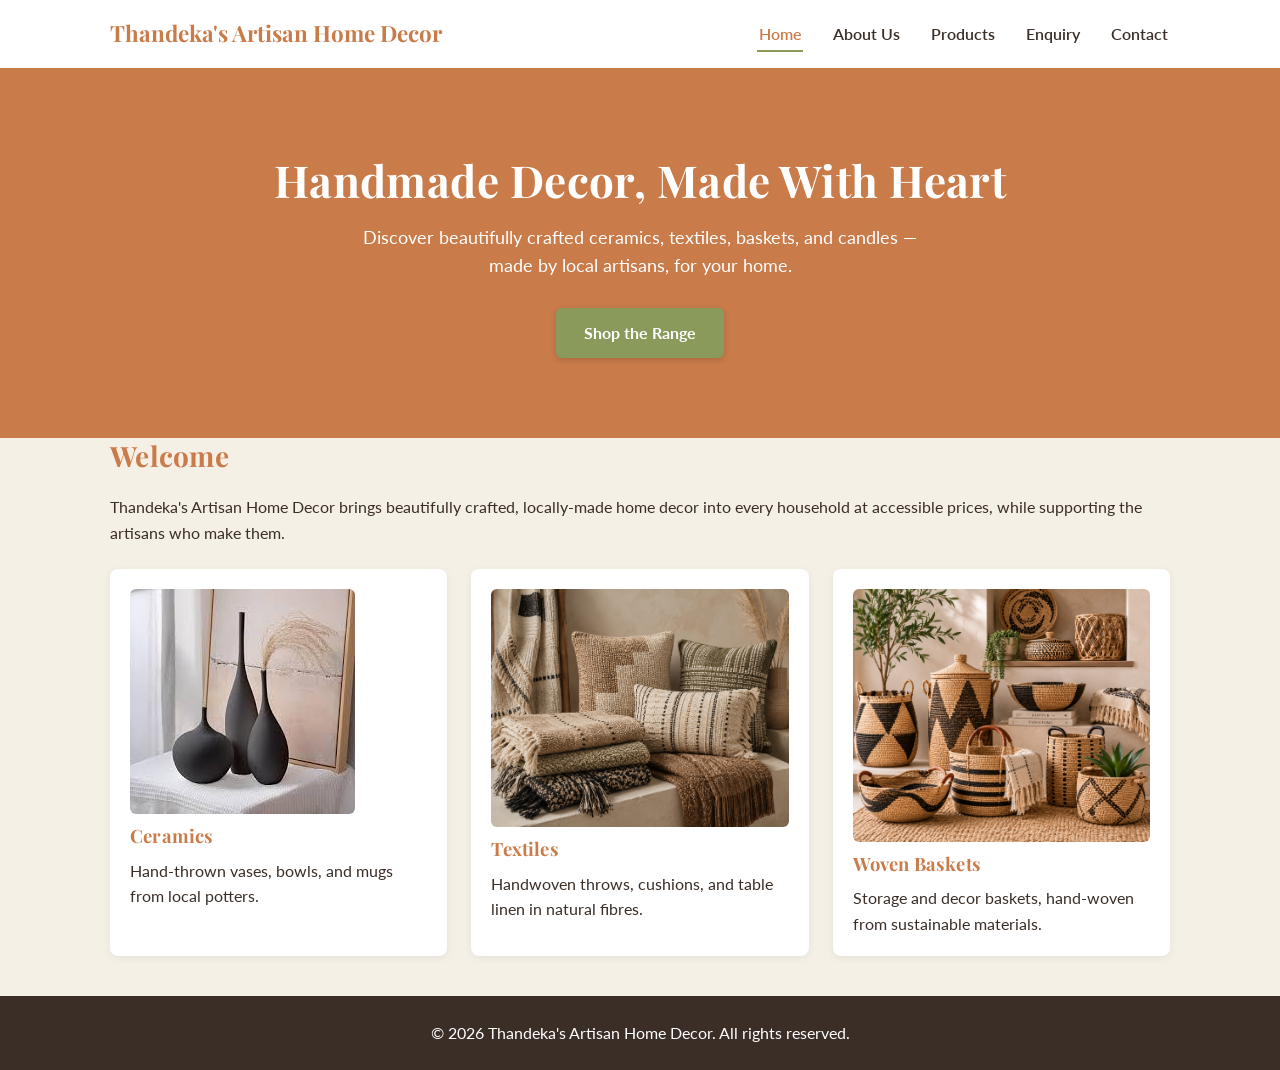
<file: index.html>
<!DOCTYPE html>
<html lang="en">
<head>
  <meta charset="UTF-8">
  <meta name="viewport" content="width=device-width, initial-scale=1.0">
  <title>Thandeka's Artisan Home Decor | Home</title>
  <!-- Google Fonts used by css/style.css (Playfair Display for headings, Lato for body text) -->
  <link rel="preconnect" href="https://fonts.googleapis.com">
  <link rel="preconnect" href="https://fonts.gstatic.com" crossorigin>
  <link href="https://fonts.googleapis.com/css2?family=Playfair+Display:wght@700&family=Lato:wght@400;600;700&display=swap" rel="stylesheet">
  <link rel="stylesheet" href="css/style.css">
</head>
<body>

  <!--
    HEADER / NAVIGATION
    This <header> is duplicated (with the same markup and the same five links) at the
    top of every page in the site. The "active" class is manually applied to whichever
    link matches the current page, giving the visitor a visual cue of where they are.
    The <button class="nav-toggle"> only becomes visible on small screens (see the
    max-width: 700px media query in css/style.css) and is wired up in js/main.js to
    show/hide the .nav-links list - this is how the site provides a working mobile
    navigation menu without needing a separate mobile page.
  -->
  <header>
    <div class="navbar">
      <a href="index.html" class="logo">Thandeka's Artisan Home Decor</a>

      <nav>
        <ul class="nav-links">
          <li><a href="index.html" class="active">Home</a></li>
          <li><a href="about.html">About Us</a></li>
          <li><a href="products.html">Products</a></li>
          <li><a href="enquiry.html">Enquiry</a></li>
          <li><a href="contact.html">Contact</a></li>
        </ul>
      </nav>

      <button class="nav-toggle" aria-label="Toggle navigation menu">&#9776;</button>
    </div>
  </header>

  <!--
    MAIN CONTENT
    The homepage has two sections: a full-width hero banner used to introduce the
    brand and drive traffic to the Products page, and a "Welcome" section that
    previews the three main product categories using the reusable .card-grid /
    .card component (the same component is reused on the Products and About pages
    so the visual style stays consistent across the site).
  -->
  <main>

    <!-- Hero banner: brand tagline, short intro, and the primary call-to-action button -->
    <section class="hero">
      <h1>Handmade Decor, Made With Heart</h1>
      <p>
        Discover beautifully crafted ceramics, textiles, baskets, and candles —
        made by local artisans, for your home.
      </p>
      <a href="products.html" class="btn">Shop the Range</a>
    </section>

    <!-- Welcome/introduction section giving a short overview of the store -->
    <section class="container">
      <h2>Welcome</h2>
      <p>
        Thandeka's Artisan Home Decor brings beautifully crafted, locally-made home decor
        into every household at accessible prices, while supporting the artisans who make them.
     
      </p>

      <!--
        Category preview cards. Each .card holds one image, a heading, and a short
        description; the .card-grid class (defined in css/style.css) uses CSS Grid
        with auto-fit/minmax so the number of columns adjusts automatically to the
        screen width instead of needing separate desktop/tablet/mobile markup.
      -->
      <div class="card-grid">
        <div class="card">
          <img src="images/ceramic vases.jpg" alt="Handmade ceramic vases and bowls">
          <h3>Ceramics</h3>
          <p>Hand-thrown vases, bowls, and mugs from local potters.</p>
        </div>
        <div class="card">
          <img src="images/throws.png" alt="Handwoven throws and cushions">
          <h3>Textiles</h3>
          <p>Handwoven throws, cushions, and table linen in natural fibres.</p>
        </div>
        <div class="card">
          <img src="images/baskets.png" alt="Woven baskets">
          <h3>Woven Baskets</h3>
          <p>Storage and decor baskets, hand-woven from sustainable materials.</p>
        </div>
      </div>
    </section>

  </main>

  <!-- FOOTER: repeated identically on every page for a consistent site-wide copyright notice -->
  <footer>
    <p>&copy; 2026 Thandeka's Artisan Home Decor. All rights reserved.</p>
  </footer>

  <script src="js/main.js"></script>
</body>
</html>
</file>
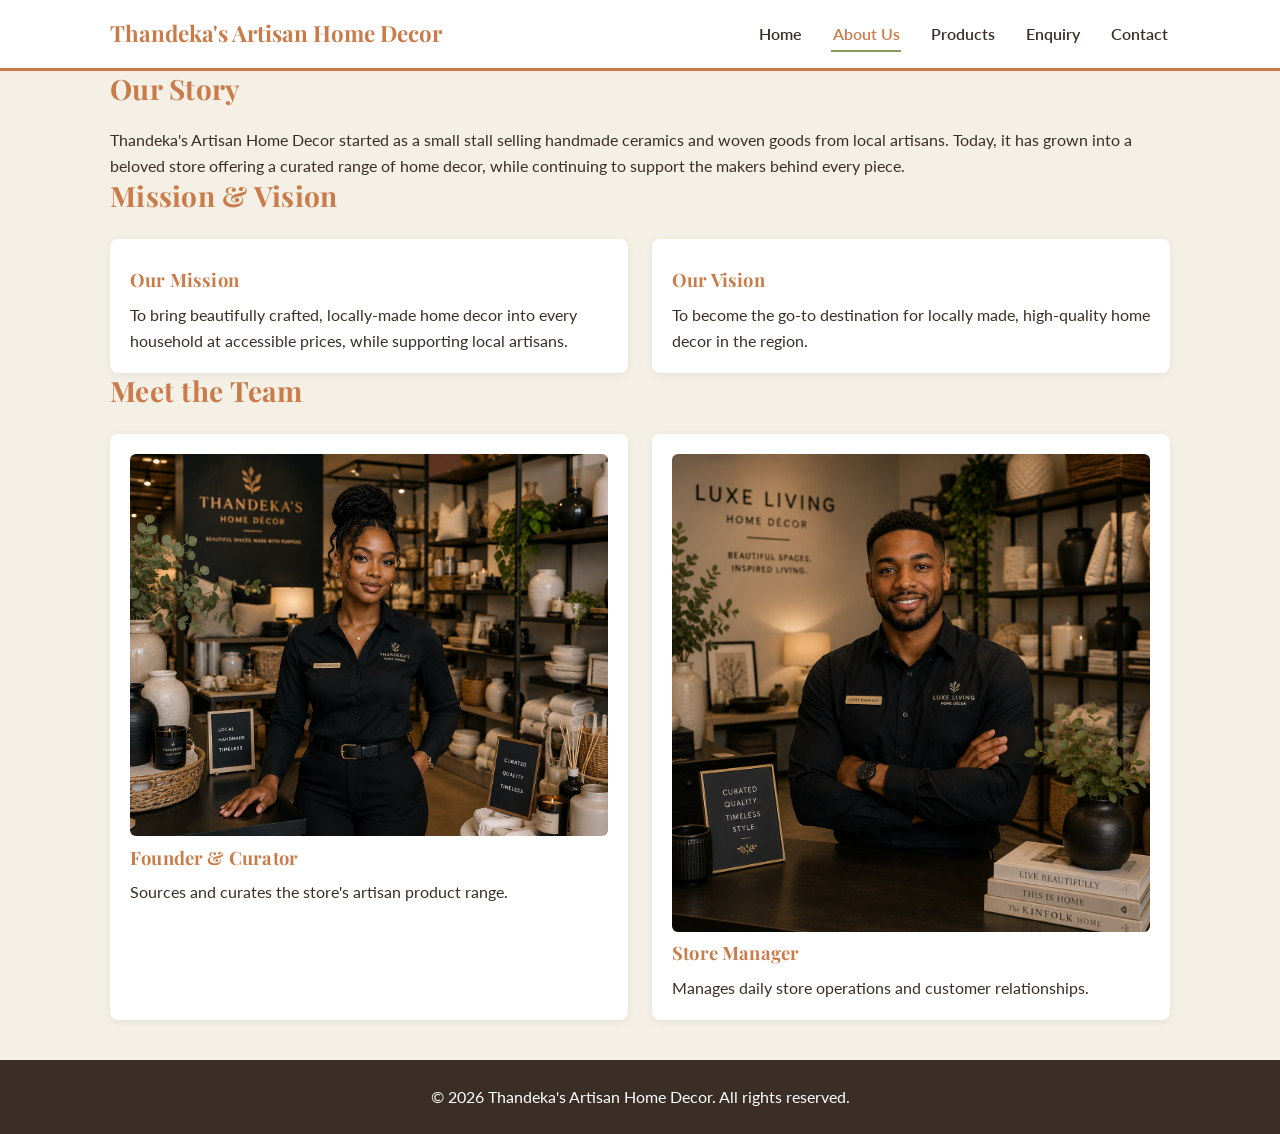
<file: about.html>
<!DOCTYPE html>
<html lang="en">
<head>
  <meta charset="UTF-8">
  <meta name="viewport" content="width=device-width, initial-scale=1.0">
  <title>Thandeka's Artisan Home Decor | About Us</title>
  <link rel="preconnect" href="https://fonts.googleapis.com">
  <link rel="preconnect" href="https://fonts.gstatic.com" crossorigin>
  <link href="https://fonts.googleapis.com/css2?family=Playfair+Display:wght@700&family=Lato:wght@400;600;700&display=swap" rel="stylesheet">
  <link rel="stylesheet" href="css/style.css">
</head>
<body>

  <!--
    HEADER / NAVIGATION -identical structure to index.html so the nav behaves
    consistently across the site. Only the "active" class moves to whichever
    link matches the current page (here, "About Us").
  -->
  <header>
    <div class="navbar">
      <a href="index.html" class="logo">Thandeka's Artisan Home Decor</a>
      <nav>
        <ul class="nav-links">
          <li><a href="index.html">Home</a></li>
          <li><a href="about.html" class="active">About Us</a></li>
          <li><a href="products.html">Products</a></li>
          <li><a href="enquiry.html">Enquiry</a></li>
          <li><a href="contact.html">Contact</a></li>
        </ul>
      </nav>
      <button class="nav-toggle" aria-label="Toggle navigation menu">&#9776;</button>
    </div>
  </header>

  <!--
    MAIN CONTENT - three stacked sections building a picture of the organisation,
    as required by the "About Us" page in the sitemap: history, mission/vision,
    and the people behind the store.
  -->
  <main>

    <!-- Our Story: brief organisational history -->
    <section class="container">
      <h2>Our Story</h2>
      <p>
        Thandeka's Artisan Home Decor started as a small stall selling handmade ceramics and
        woven goods from local artisans. Today, it has grown into a beloved store offering a
        curated range of home decor, while continuing to support the makers behind every piece.
        <!-- TODO: Replace with fully researched, organisation-specific history content -->
      </p>
    </section>

    <!-- Mission & Vision: two cards placed side-by-side using the shared .card-grid layout -->
    <section class="container">
      <h2>Mission &amp; Vision</h2>
      <div class="card-grid">
        <div class="card">
          <h3>Our Mission</h3>
          <p>To bring beautifully crafted, locally-made home decor into every household at accessible prices, while supporting local artisans.</p>
        </div>
        <div class="card">
          <h3>Our Vision</h3>
          <p>To become the go-to destination for locally made, high-quality home decor in the region.</p>
        </div>
      </div>
    </section>

    <!--
      Meet the Team: reuses the .card-grid/.card pattern from the homepage, this
      time with a photo, role title, and a one-line description for each person.
    -->
    <section class="container">
      <h2>Meet the Team</h2>
      <div class="card-grid">
        <div class="card">
          <img src="images/Thandeka.png" alt="Photo of store founder">
          <h3>Founder &amp; Curator</h3>
          <p>Sources and curates the store's artisan product range.</p>
        </div>
        <div class="card">
          <img src="images/store manager.png" alt="Photo of store manager">
          <h3>Store Manager</h3>
          <p>Manages daily store operations and customer relationships.</p>
        </div>
      </div>
    
    </section>
  </main>

  <footer>
    <p>&copy; 2026 Thandeka's Artisan Home Decor. All rights reserved.</p>
  </footer>

  <script src="js/main.js"></script>
</body>
</html>
</file>
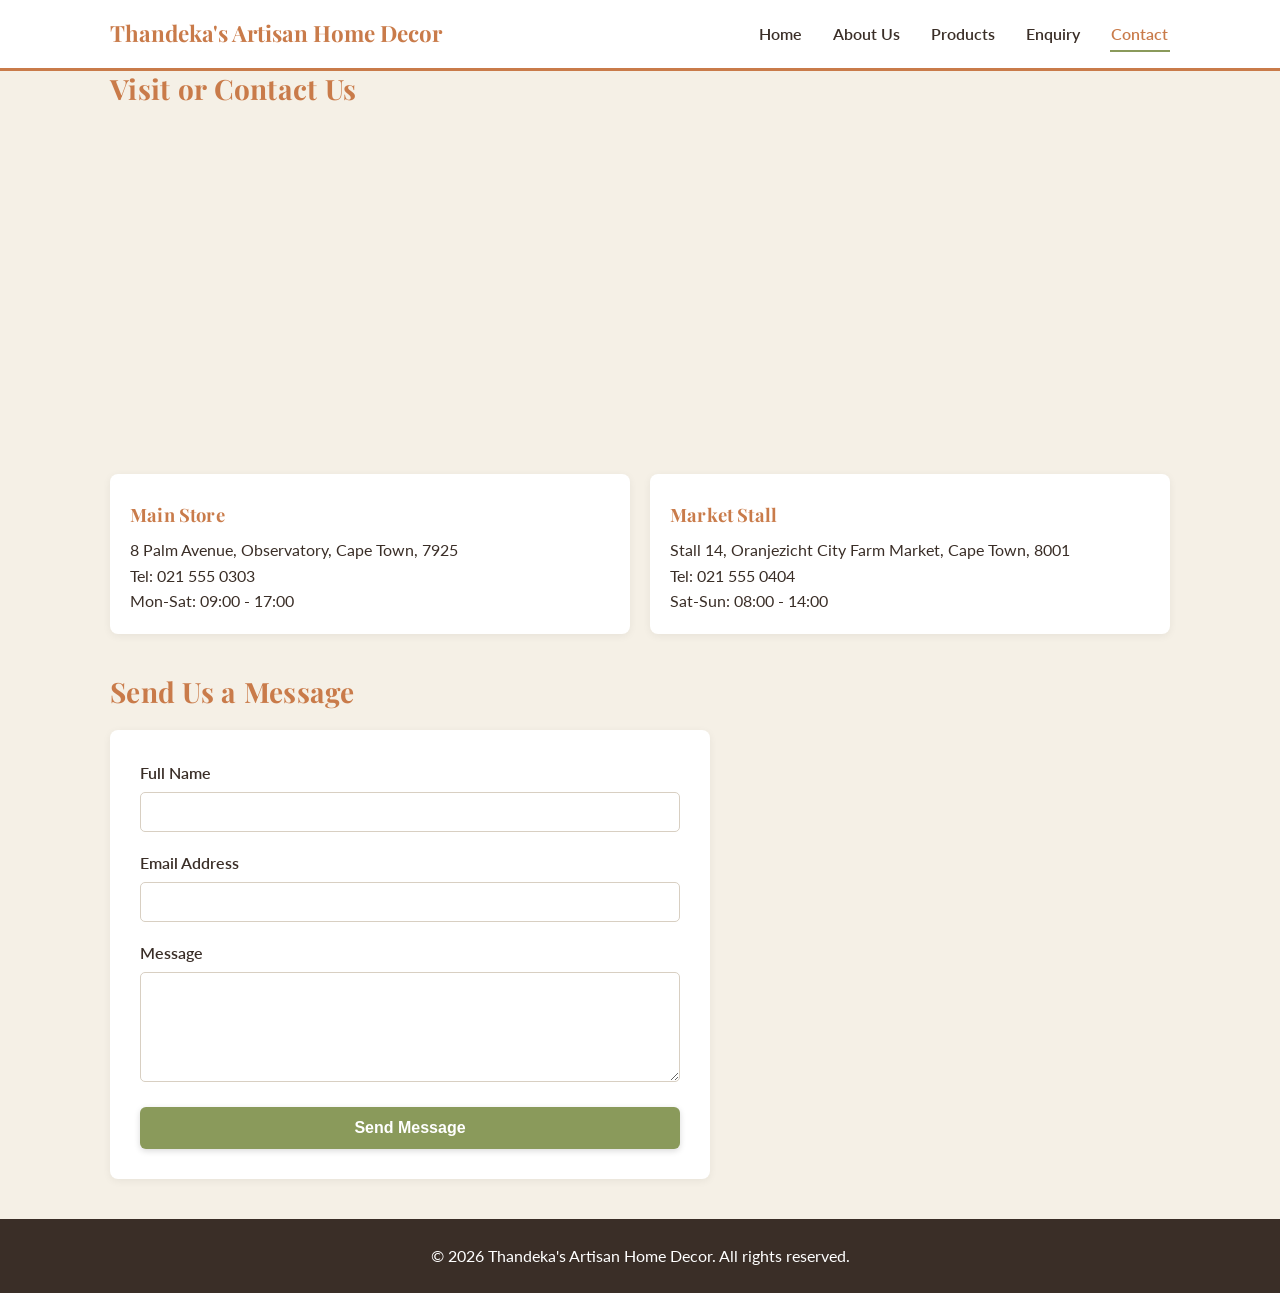
<file: contact.html>
<!DOCTYPE html>
<html lang="en">
<head>
  <meta charset="UTF-8">
  <meta name="viewport" content="width=device-width, initial-scale=1.0">
  <title>Thandeka's Artisan Home Decor | Contact</title>
  <!-- Google Fonts used by css/style.css (Playfair Display for headings, Lato for body text) -->
  <link rel="preconnect" href="https://fonts.googleapis.com">
  <link rel="preconnect" href="https://fonts.gstatic.com" crossorigin>
  <link href="https://fonts.googleapis.com/css2?family=Playfair+Display:wght@700&family=Lato:wght@400;600;700&display=swap" rel="stylesheet">
  <link rel="stylesheet" href="css/style.css">
</head>
<body>

  <!-- HEADER / NAVIGATION - same shared structure as every other page; "active" class marks Contact -->
  <header>
    <div class="navbar">
      <a href="index.html" class="logo">Thandeka's Artisan Home Decor</a>
      <nav>
        <ul class="nav-links">
          <li><a href="index.html">Home</a></li>
          <li><a href="about.html">About Us</a></li>
          <li><a href="products.html">Products</a></li>
          <li><a href="enquiry.html">Enquiry</a></li>
          <li><a href="contact.html" class="active">Contact</a></li>
        </ul>
      </nav>
      <button class="nav-toggle" aria-label="Toggle navigation menu">&#9776;</button>
    </div>
  </header>

  <main>
    <section class="container">
      <h2>Visit or Contact Us</h2>

      
      <iframe
        class="map-embed"
        src="https://www.openstreetmap.org/export/embed.html?bbox=18.40%2C-33.95%2C18.45%2C-33.90&layer=mapnik"
        title="Map showing Thandeka's Artisan Home Decor store locations"
        loading="lazy">
      </iframe>

      <!--
        Two physical locations (main store + market stall), as required by the
        brief -reuses the .locations grid layout (defined in css/style.css) so
        the two location cards sit side-by-side on desktop and stack on mobile.
      -->
      <div class="locations">
        <div class="card">
          <h3>Main Store</h3>
          <p>8 Palm Avenue, Observatory, Cape Town, 7925</p>
          <p>Tel: 021 555 0303</p>
          <p>Mon-Sat: 09:00 - 17:00</p>
        </div>
        <div class="card">
          <h3>Market Stall</h3>
          <p>Stall 14, Oranjezicht City Farm Market, Cape Town, 8001</p>
          <p>Tel: 021 555 0404</p>
          <p>Sat-Sun: 08:00 - 14:00</p>
        </div>
      </div>

      <!--
        General contact form — simpler than the Enquiry page form (no dropdown),
        intended for visitors with a general question rather than a specific
        product enquiry. Both forms share the same .form-group/label/input
        structure so they inherit identical styling from css/style.css.
      -->
      <h2 style="margin-top: 40px;">Send Us a Message</h2>
      <form action="#" method="post">
        <div class="form-group">
          <label for="fullName">Full Name</label>
          <input type="text" id="fullName" name="fullName" required>
        </div>

        <div class="form-group">
          <label for="email">Email Address</label>
          <input type="email" id="email" name="email" required>
        </div>

        <div class="form-group">
          <label for="message">Message</label>
          <textarea id="message" name="message" required></textarea>
        </div>

        <button type="submit" class="btn">Send Message</button>
      </form>
    </section>
  </main>

  <footer>
    <p>&copy; 2026 Thandeka's Artisan Home Decor. All rights reserved.</p>
  </footer>

  <script src="js/main.js"></script>
</body>
</html>
</file>
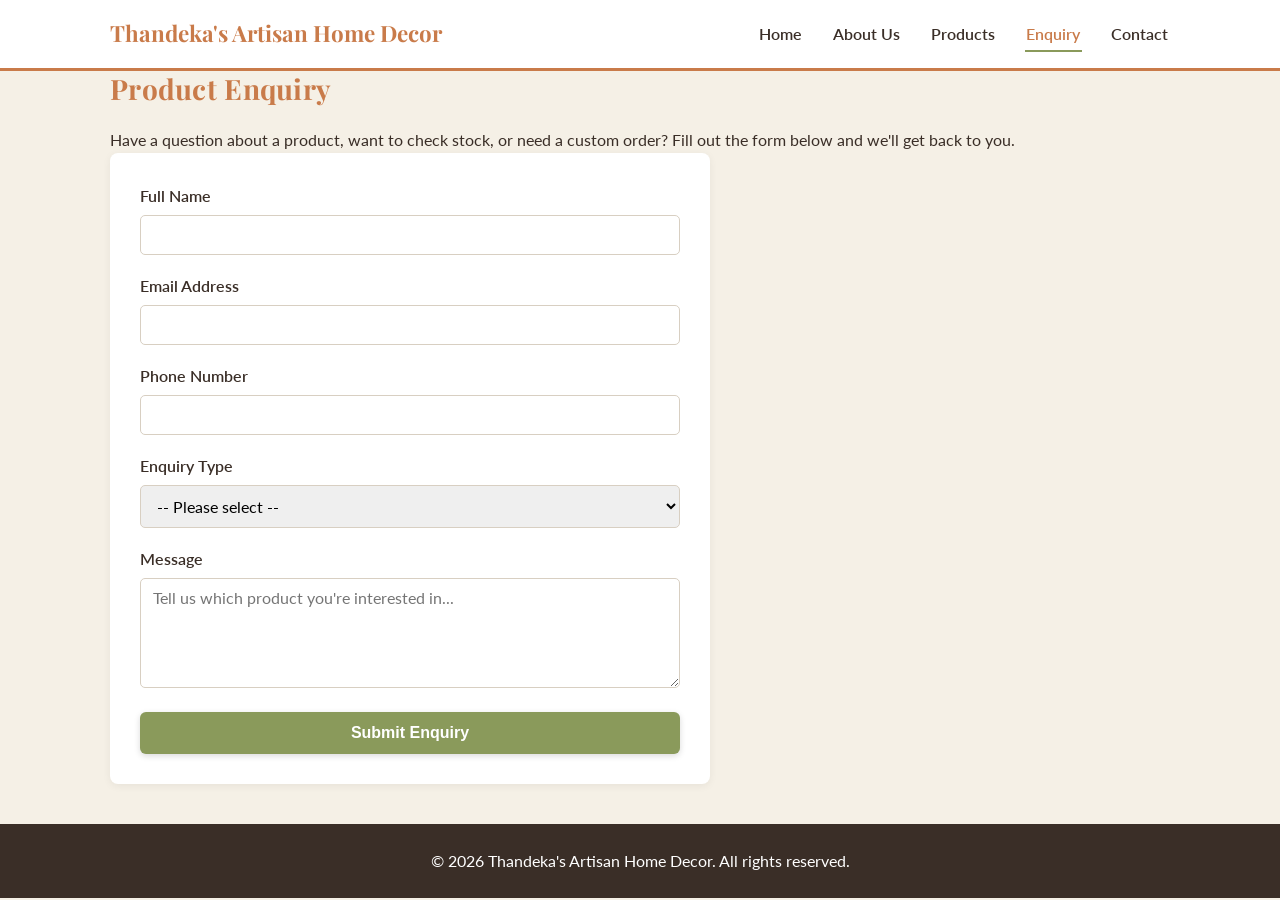
<file: enquiry.html>
<!DOCTYPE html>
<html lang="en">
<head>
  <meta charset="UTF-8">
  <meta name="viewport" content="width=device-width, initial-scale=1.0">
  <title>Thandeka's Artisan Home Decor | Enquiry</title>
  <!-- Google Fonts used by css/style.css (Playfair Display for headings, Lato for body text) -->
  <link rel="preconnect" href="https://fonts.googleapis.com">
  <link rel="preconnect" href="https://fonts.gstatic.com" crossorigin>
  <link href="https://fonts.googleapis.com/css2?family=Playfair+Display:wght@700&family=Lato:wght@400;600;700&display=swap" rel="stylesheet">
  <link rel="stylesheet" href="css/style.css">
</head>
<body>

  <!-- HEADER / NAVIGATION - same shared structure as every other page; "active" class marks Enquiry -->
  <header>
    <div class="navbar">
      <a href="index.html" class="logo">Thandeka's Artisan Home Decor</a>
      <nav>
        <ul class="nav-links">
          <li><a href="index.html">Home</a></li>
          <li><a href="about.html">About Us</a></li>
          <li><a href="products.html">Products</a></li>
          <li><a href="enquiry.html" class="active">Enquiry</a></li>
          <li><a href="contact.html">Contact</a></li>
        </ul>
      </nav>
      <button class="nav-toggle" aria-label="Toggle navigation menu">&#9776;</button>
    </div>
  </header>

  <main>
    <section class="container">
      <h2>Product Enquiry</h2>
      <p>
        Have a question about a product, want to check stock, or need a custom order?
        Fill out the form below and we'll get back to you.
      </p>

      <!--
        Enquiry form. Each field is wrapped in a .form-group div (label + input) so
        css/style.css can apply consistent spacing/width to every field without
        needing separate rules per input. required attributes provide basic
        client-side validation (built into the browser) so the form cannot be
        submitted without a name, email, and enquiry type. The "Enquiry Type"
        dropdown lets the visitor tell the store up front whether they're asking
        about stock, a custom order, or something general, so the right person can
        follow up. The form does not currently submit anywhere (action="#") because
        there is no backend yet - real submission handling and JS-based validation
        are planned for Part 3.
      -->
      <form action="#" method="post">
        <div class="form-group">
          <label for="fullName">Full Name</label>
          <input type="text" id="fullName" name="fullName" required>
        </div>

        <div class="form-group">
          <label for="email">Email Address</label>
          <input type="email" id="email" name="email" required>
        </div>

        <div class="form-group">
          <label for="phone">Phone Number</label>
          <input type="tel" id="phone" name="phone">
        </div>

        <div class="form-group">
          <label for="enquiryType">Enquiry Type</label>
          <select id="enquiryType" name="enquiryType" required>
            <option value="">-- Please select --</option>
            <option value="stock">Stock Availability</option>
            <option value="custom">Custom Order</option>
            <option value="general">General Enquiry</option>
          </select>
        </div>

        <div class="form-group">
          <label for="message">Message</label>
          <textarea id="message" name="message" placeholder="Tell us which product you're interested in..."></textarea>
        </div>

        <button type="submit" class="btn">Submit Enquiry</button>
      </form>
      <!-- Note: form submission handling (backend/JS validation) will be implemented in Part 3 -->
    </section>
  </main>

  <footer>
    <p>&copy; 2026 Thandeka's Artisan Home Decor. All rights reserved.</p>
  </footer>

  <script src="js/main.js"></script>
</body>
</html>
</file>
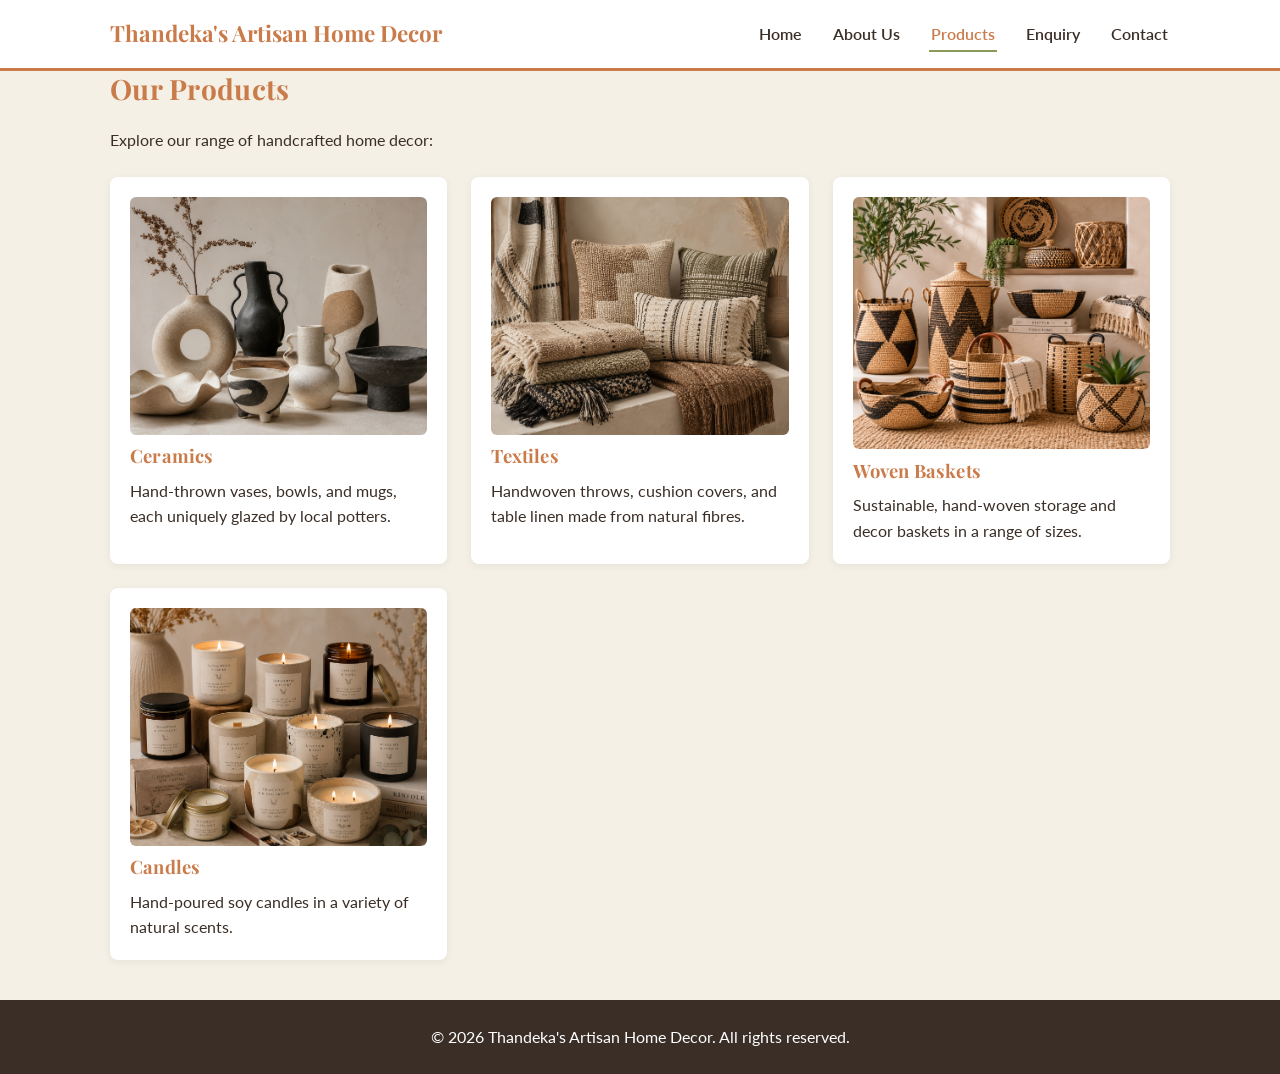
<file: products.html>
<!DOCTYPE html>
<html lang="en">
<head>
  <meta charset="UTF-8">
  <meta name="viewport" content="width=device-width, initial-scale=1.0">
  <title>Thandeka's Artisan Home Decor | Products</title>
  <!-- Google Fonts used by css/style.css (Playfair Display for headings, Lato for body text) -->
  <link rel="preconnect" href="https://fonts.googleapis.com">
  <link rel="preconnect" href="https://fonts.gstatic.com" crossorigin>
  <link href="https://fonts.googleapis.com/css2?family=Playfair+Display:wght@700&family=Lato:wght@400;600;700&display=swap" rel="stylesheet">
  <link rel="stylesheet" href="css/style.css">
</head>
<body>

  <!-- HEADER / NAVIGATION — same shared structure as every other page; "active" class marks Products -->
  <header>
    <div class="navbar">
      <a href="index.html" class="logo">Thandeka's Artisan Home Decor</a>
      <nav>
        <ul class="nav-links">
          <li><a href="index.html">Home</a></li>
          <li><a href="about.html">About Us</a></li>
          <li><a href="products.html" class="active">Products</a></li>
          <li><a href="enquiry.html">Enquiry</a></li>
          <li><a href="contact.html">Contact</a></li>
        </ul>
      </nav>
      <button class="nav-toggle" aria-label="Toggle navigation menu">&#9776;</button>
    </div>
  </header>

  <!--
    MAIN CONTENT - the full product catalogue, one .card per category. This is the
    "Services/Products" page required by the sitemap: each card pairs an image with
    a heading and description so visitors can scan all four product categories at a
    glance before using the Enquiry page to ask about a specific one.
  -->
  <main>
    <section class="container">
      <h2>Our Products</h2>
      <p>Explore our range of handcrafted home decor:</p>

      <div class="card-grid">
        <div class="card">
          <img src="images/bowls.png" alt="Handmade ceramic vases and bowls">
          <h3>Ceramics</h3>
          <p>
            Hand-thrown vases, bowls, and mugs, each uniquely glazed by local potters.
            
          </p>
        </div>
        <div class="card">
          <img src="images/throws.png" alt="Handwoven throws and cushions">
          <h3>Textiles</h3>
          <p>
            Handwoven throws, cushion covers, and table linen made from natural fibres.
          </p>
        </div>
        <div class="card">
          <img src="images/baskets.png" alt="Woven storage baskets">
          <h3>Woven Baskets</h3>
          <p>
            Sustainable, hand-woven storage and decor baskets in a range of sizes.
          </p>
        </div>
        <div class="card">
          <img src="images/candles.png" alt="Handmade candles">
          <h3>Candles</h3>
          <p>
            Hand-poured soy candles in a variety of natural scents.
          </p>
        </div>
      </div>
    </section>
  </main>

  <footer>
    <p>&copy; 2026 Thandeka's Artisan Home Decor. All rights reserved.</p>
  </footer>

  <script src="js/main.js"></script>
</body>
</html>
</file>
<file: css/style.css>
/*
   Part 2 sections:
     1. CSS Reset & root variables
     2. Base / global styles
     3. Typography
     4. Layout (header/nav, hero, sections, grid/flex components)
     5. Visual styles & interactive pseudo-classes
     6. Forms
     7. Footer
     8. Responsive design (breakpoints, relative units, responsive images)
    */

/* 
   1. CSS RESET
   Removes browser-default spacing and box-sizing quirks so the site looks
   consistent across Chrome, Firefox, and Edge 
   */
*,
*::before,
*::after {
  box-sizing: border-box;
  margin: 0;
  padding: 0;
}

:root {
  /* Colour palette */
  --colour-primary: #C97B4A;   /* terracotta — buttons, links, headings */
  --colour-accent: #8A9A5B;    /* sage green — secondary buttons, hover states */
  --colour-bg: #F5F0E6;        /* cream — page background */
  --colour-text: #3A2E27;      /* warm dark brown — body text */
  --colour-white: #FFFFFF;
  --colour-border: #D8CFC2;

  /* Typography */
  --font-heading: 'Playfair Display', Georgia, serif;
  --font-body: 'Lato', Arial, sans-serif;

  /* Spacing scale (relative units — used instead of fixed pixel values
     throughout this file so spacing scales with the user's font settings) */
  --space-sm: 0.5rem;
  --space-md: 1rem;
  --space-lg: 1.5rem;
  --space-xl: 2.5rem;

  /* Breakpoints (referenced in comments below; media queries cannot read
     custom properties directly, so the pixel values are repeated in the
     @media rules further down, but are documented here as the single
     source of truth) */
  /* --bp-tablet: 900px */
  /* --bp-mobile: 600px */
}

/* 
   Base colour styles */
html {
  /* Setting the root font-size in px (only place this is done) gives every
     rem value elsewhere in the file a predictable base of 1rem = 16px,
     while still letting the browser/user's own font-size preference scale
     everything proportionally if they've changed their default. */
  font-size: 16px;
}

body {
  font-family: var(--font-body);
  color: var(--colour-text);
  background-color: var(--colour-bg);
  line-height: 1.6;
}

a {
  text-decoration: none;
  color: inherit;
}

img {
  max-width: 100%;
  display: block;
  border-radius: 6px;
}

ul {
  list-style: none;
}

/* Reusable content wrapper — every <section class="container"> uses this to
   keep text readable on wide screens instead of stretching edge-to-edge. */
.container {
  max-width: 68.75rem; /* 1100px */
  margin: 0 auto;
  padding: 0 1.25rem;
}

/* 
   3. TYPOGRAPHY
   font-family, font-size, font-weight, line-height, and letter-spacing are
   all set here so every heading across the five pages looks consistent.
    */
h1, h2, h3 {
  font-family: var(--font-heading);
  font-weight: 700;
  line-height: 1.3;
  letter-spacing: 0.01em;
  color: var(--colour-text);
}

h1 {
  /*  lets the hero heading scale smoothly between
     screen sizes instead of jumping abruptly at a breakpoint  */
  font-size: clamp(1.75rem, 5vw, 2.75rem);
}

h2 {
  font-size: 1.75rem;
  color: var(--colour-primary);
  margin-bottom: 1.25rem;
}

h3 {
  font-size: 1.15rem;
  color: var(--colour-primary);
  margin: 0.6rem 0;
}

p {
  font-size: 1rem;
}

/*
   4. LAYOUT - Header & Navigation (Flexbox)
   The navbar uses display: flex to place the logo on the left and the nav
   links on the right, vertically centred, without needing floats or
   absolute positioning.
   */
    
header {
  background-color: var(--colour-white);
  border-bottom: 3px solid var(--colour-primary);
  position: sticky;
  top: 0;
  z-index: 10;
}

.navbar {
  display: flex;
  align-items: center;
  justify-content: space-between;
  padding: 1rem 1.25rem;
  max-width: 68.75rem;
  margin: 0 auto;
}

.logo {
  font-family: var(--font-heading);
  font-weight: 700;
  font-size: 1.4rem;
  color: var(--colour-primary);
}

.nav-links {
  display: flex;
  gap: 1.75rem;
}

.nav-links a {
  font-weight: 600;
  padding: 0.4rem 0.1rem;
  border-bottom: 2px solid transparent;
  transition: border-color 0.2s ease, color 0.2s ease;
}

/* Visual styles + interactive pseudo-classes: hover/focus give the visitor
   feedback before they click, and .active marks the current page. */
.nav-links a:hover,
.nav-links a:focus,
.nav-links a.active {
  border-color: var(--colour-accent);
  color: var(--colour-primary);
}

.nav-toggle {
  display: none;
  background: none;
  border: none;
  font-size: 1.6rem;
  cursor: pointer;
  color: var(--colour-primary);
}

/*LAYOUT */
.hero{
background-color: var(--colour-primary);
  color: var(--colour-white);
  text-align: center;
  padding: 5rem 1.25rem;
}

.hero h1 {
  margin-bottom: 1rem;
  color: var(--colour-white);
}

.hero p {
  font-size: 1.1rem;
  max-width: 37.5rem;
  margin: 0 auto 1.75rem;
}

/* 
   5. VISUAL STYLES - Buttons
    */
.btn {
  display: inline-block;
  background-color: var(--colour-accent);
  color: var(--colour-white);
  font-weight: 700;
  padding: 0.75rem 1.75rem;
  border-radius: 6px;
  border: none;
  cursor: pointer;
  font-size: 1rem;
  box-shadow: 0 2px 6px rgba(0, 0, 0, 0.15);
  transition: transform 0.15s ease, box-shadow 0.15s ease, opacity 0.15s ease;
}

/* :hover / :focus / :active pseudo-classes give the button a tactile feel:
   it lifts slightly on hover/focus, and "presses down" on click. */
.btn:hover,
.btn:focus {
  opacity: 0.92;
  box-shadow: 0 4px 10px rgba(0, 0, 0, 0.2);
  transform: translateY(-1px);
}

.btn:active {
  transform: translateY(0);
  box-shadow: 0 1px 3px rgba(0, 0, 0, 0.2);
}

/* 
   4. LAYOUT - Generic page sections
    */
main {
  min-height: 60vh;
}

section {
  padding: 3.75rem 0;
}

/* 
   4. LAYOUT - Card grid (CSS Grid)
   Used for product cards, team member cards, and mission/vision cards.
   auto-fit + minmax means the grid automatically fits as many 16.25rem-wide
   columns as will comfortably fit the container - 3-4 on desktop, fewer on
   tablet, and a single column on mobile - without a single media query.
    */
.card-grid {
  display: grid;
  grid-template-columns: repeat(auto-fit, minmax(16.25rem, 1fr));
  gap: 1.5rem;
  margin-top: 1.5rem;
}

.card {
  background-color: var(--colour-white);
  border-radius: 8px;
  padding: 1.25rem;
  box-shadow: 0 2px 8px rgba(0, 0, 0, 0.06);
  transition: box-shadow 0.2s ease, transform 0.2s ease;
}

/* Hover feedback on cards - subtle lift, consistent with the .btn hover style */
.card:hover {
  box-shadow: 0 6px 16px rgba(0, 0, 0, 0.1);
  transform: translateY(-2px);
}

/* 
   6. FORMS (Enquiry & Contact) - Flexbox
   */
form {
  display: flex;
  flex-direction: column;
  background-color: var(--colour-white);
  padding: 1.875rem;
  border-radius: 8px;
  max-width: 37.5rem;
  box-shadow: 0 2px 8px rgba(0, 0, 0, 0.06);
}

.form-group {
  margin-bottom: 1.125rem;
}

label {
  display: block;
  font-weight: 600;
  margin-bottom: 0.4rem;
}

input,
select,
textarea {
  width: 100%;
  padding: 0.6rem 0.75rem;
  border: 1px solid var(--colour-border);
  border-radius: 5px;
  font-family: var(--font-body);
  font-size: 1rem;
  transition: border-color 0.15s ease, box-shadow 0.15s ease;
}

/* :focus pseudo-class - clear visual indicator of which field is active,
   both for usability and accessibility (keyboard navigation). */
input:focus,
select:focus,
textarea:focus {
  outline: none;
  border-color: var(--colour-primary);
  box-shadow: 0 0 0 3px rgba(201, 123, 74, 0.2);
}

textarea {
  resize: vertical;
  min-height: 6.875rem;
}

/* 
   4. LAYOUT — Map & locations section (Contact page)
    */
.map-embed {
  border: 0;
  width: 100%;
  height: 18.75rem;
  border-radius: 8px;
  margin-bottom: 1rem;
}

.locations {
  display: grid;
  grid-template-columns: repeat(auto-fit, minmax(15rem, 1fr));
  gap: 1.25rem;
  margin-top: 1.5rem;
}

/* 
   7. FOOTER
    */
footer {
  background-color: var(--colour-text);
  color: var(--colour-white);
  text-align: center;
  padding: 1.5rem 1.25rem;
  margin-top: 2.5rem;
}

footer a {
  color: var(--colour-accent);
}

/* 
   8. RESPONSIVE DESIGN
   Two breakpoints are used, matching the brief's "desktop, tablet, mobile"
   guidance: styles above this point are the desktop (default) styles, and
   the two @media blocks below override only what needs to change for
   smaller screens - this is the "cascading" approach the brief asks for,
   rather than rewriting every rule from scratch at each breakpoint.
    */

/* Tablet breakpoint (max-width: 900px) 
   Multi-column layouts (card-grid, locations) still apply here via
   auto-fit/minmax, but typography and spacing are slightly reduced. */
@media (max-width: 900px) {
  .hero {
    padding: 3.5rem 1.25rem;
  }

  section {
    padding: 2.75rem 0;
  }

  h2 {
    font-size: 1.5rem;
  }
}

/* --- Mobile breakpoint (max-width: 600px) ---
   This is where the layout switches from multi-column to single-column:
   the nav collapses behind the hamburger toggle, and card-grid/.locations
   naturally drop to one column because minmax()'s minimum width no longer
   fits two columns in the available space. */
@media (max-width: 600px) {
  .nav-toggle {
    display: block;
  }

  .nav-links {
    display: none;
    flex-direction: column;
    width: 100%;
    padding: 0.75rem 1.25rem 1.25rem;
    gap: 0.875rem;
  }

  .nav-links.open {
    display: flex;
  }

  .navbar {
    flex-wrap: wrap;
  }

  .hero {
    padding: 2.75rem 1rem;
  }

  .hero p {
    font-size: 1rem;
  }

  section {
    padding: 2rem 0;
  }

  form {
    padding: 1.25rem;
  }
}
</file>
